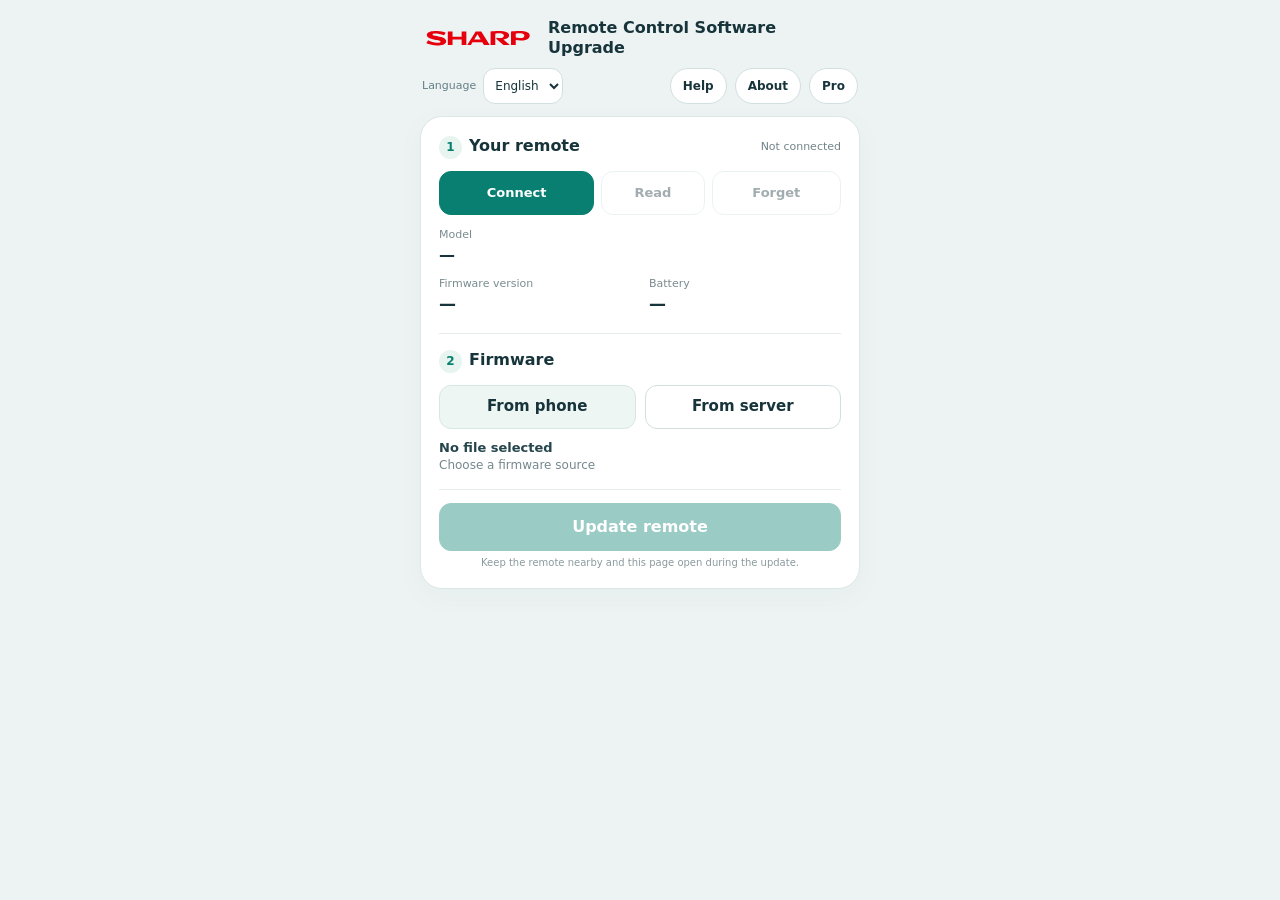
<file: docs/index.html>
<!doctype html><html lang="en"><head><meta charset="utf-8"><meta name="viewport" content="width=device-width, initial-scale=1"><meta http-equiv="Content-Security-Policy" content="default-src 'self'; style-src 'self'; script-src 'self'; connect-src 'self' https://firmware.umc-poland.com; img-src 'self' blob:; object-src 'none'; frame-src https://firmware.umc-poland.com; base-uri 'none'"><meta name="theme-color" content="#edf3f3"><meta name="description" content="Read and update your Sharp remote control from your phone."><title>Remote Control Software Upgrade</title><link rel="stylesheet" href="mobile.css?v=0.23.0"></head><body><header><div class="app-brand"><img class="sharp-logo" src="sharp-logo.svg" alt="SHARP" width="150" height="38"><h1>Remote Control Software Upgrade</h1></div><nav class="header-tools" aria-label="Application"><div class="language-switch"><label for="language" data-i18n="language">Language</label><select id="language" data-i18n-aria="language"><option value="en">English</option><option value="pl">Polski</option></select></div><button data-i18n="help" id="helpButton" type="button" aria-haspopup="dialog">Help</button><button data-i18n="about" id="aboutButton" type="button" aria-haspopup="dialog">About</button><button id="proButton" type="button" aria-haspopup="dialog" aria-pressed="false">Pro</button></nav></header><main id="browserTools"><section aria-labelledby="remoteHeading"><div class="section-title"><h2 id="remoteHeading"><span class="step">1</span><span data-i18n="remote" >Your remote</span></h2><span id="connectionState" class="badge">Not connected</span></div><div class="connection-actions"><button data-i18n="connect" id="connect" class="primary">Connect</button><button data-i18n="read" id="readRemote" disabled>Read</button><button data-i18n="disconnect" id="disconnect" disabled>Forget</button><a id="nativeForget" class="file-button" data-i18n="disconnect" href="intent://bridge/forget#Intent;scheme=rcota;package=com.scem.rcota;end" hidden>Forget</a></div><div id="pairedPanel" hidden><select id="pairedRemote" data-i18n-aria="pairedRemote" aria-label="Paired remote"></select><button id="pairedConnect" data-i18n="read">Read</button></div><dl class="remote-info"><div><dt data-i18n="model" >Model</dt><dd id="model">—</dd></div><div><dt data-i18n="firmwareVersion" >Firmware version</dt><dd id="firmware">—</dd></div><div><dt data-i18n="battery" >Battery</dt><dd id="level">—</dd></div></dl>
<dl id="proRemote" class="remote-info pro-info" hidden>
<div><dt>MAC</dt><dd id="proMac">—</dd></div>
<div><dt>VID</dt><dd id="proVid">—</dd></div>
<div><dt>PID</dt><dd id="proPid">—</dd></div>
<div><dt data-i18n="softwareVersion">Software version</dt><dd id="proSoftware">—</dd></div>
</dl><p id="proReadNote" class="screen-message" hidden></p>
<div id="proBridgeLinks" hidden></div></section><section id="webUpgrade" aria-labelledby="firmwareHeading"><div class="section-title"><h2 id="firmwareHeading"><span class="step">2</span><span data-i18n="firmware" >Firmware</span></h2></div><p id="bridgeUpgradeLink" hidden><button id="enableWebFirmware" type="button" data-i18n="openWebUpgrade">Connect for firmware</button></p><div class="file-actions"><button id="webChooseFile" class="file-button" type="button" data-i18n="phone">From phone</button><input id="webFirmware" type="file" accept=".bin,application/octet-stream" data-i18n-aria="chooseFile" aria-label="Choose firmware from your phone" hidden><button data-i18n="server" id="webPrepareServer" disabled>From server</button></div><div id="proFirmware" class="pro-firmware" hidden><label class="consent"><input id="proModelOverride" type="checkbox"><span data-i18n="proOverride">Allow a different model name (BIN)</span></label><p data-i18n="proOverrideHint">For engineering use after a model rename. Confirm hardware compatibility before installing.</p></div><div class="firmware-summary"><strong id="selectedFilename">No file selected</strong><span id="selectedVersion">Choose a firmware source</span></div><p id="webSolarDownload" hidden><a data-i18n="downloadBin" class="download-link" href="https://firmware.umc-poland.com/AN2303B-2UM-001/AN2303B-2UM-001_V0.1.0.bin" target="_blank" rel="noopener">Download BIN V0.1.0</a></p><div id="proOta" class="pro-ota" hidden>
<h3 data-i18n="serverFirmware">Server firmware</h3><label for="serverModel" data-i18n="serverModelLabel">Server catalogue model</label><input id="serverModel" type="text" maxlength="80" autocomplete="off" spellcheck="false" placeholder="AN4512E-20UM021-008"><button id="serverLookup" type="button" data-i18n="readOtaInfo">Read OTA Info TXT</button><button id="serverReadInfo" type="button" data-i18n="readInfoOnly">Read OTA Info TXT only</button><a id="serverIndexLink" target="_blank" rel="noopener" data-i18n="openServerIndex" hidden>Open server index</a><pre id="serverIndexText" hidden></pre><label id="serverIndexImport" hidden><span data-i18n="openIndexFile">Open downloaded index</span><input id="serverIndexFile" type="file" accept=".html,.htm,.txt,text/html,text/plain"></label><p id="proOtaStatus" role="status"></p><p id="serverError" class="server-error" hidden></p><pre id="proOtaText" hidden></pre><p id="serverInfoViewNote" data-i18n="infoViewNote" hidden>Direct server view. The app could not read or validate this TXT automatically.</p><iframe id="serverInfoView" title="OTA Info TXT from server" sandbox="" referrerpolicy="no-referrer" hidden></iframe><a id="proOtaLink" data-i18n="openOta" target="_blank" rel="noopener" hidden>Open OTA Info TXT</a><div id="serverBinary" hidden><p data-i18n="serverBinLabel">BIN listed in OTA Info TXT</p><strong id="serverBinaryName"></strong><p id="serverBinaryVersion"></p><a id="serverBinaryLink" class="download-link" target="_blank" rel="noopener" download data-i18n="saveServerBin">Save BIN to phone</a><button id="webDownloadServer" type="button" data-i18n="loadServerBin" disabled>Load BIN from server</button><p data-i18n="serverBinInstructions">Load BIN from server downloads and checks the listed file in this app. Save BIN to phone opens its direct server link. No installation starts until you confirm Update remote.</p></div><label id="proOtaImport" hidden><span data-i18n="loadOta">Open downloaded TXT</span><input id="proOtaFile" type="file" accept=".txt,text/plain"></label>
</div><div class="install-area"><div id="webReview" hidden><label class="consent"><input id="webConfirm" type="checkbox"><span id="webConfirmLabel" data-i18n="confirm" >This file is for my remote. I confirm installation.</span></label></div><button data-i18n="update" id="webInstall" class="primary" disabled>Update remote</button><progress id="webProgress" max="100" value="0" hidden aria-label="Update progress"></progress><p id="screenMessage" class="screen-message" role="status" hidden></p><p data-i18n="keepOpen" class="keep-open">Keep the remote nearby and this page open during the update.</p></div></section></main><dialog id="modelOverrideDialog" aria-labelledby="modelOverrideHeading"><h2 id="modelOverrideHeading" data-i18n="overrideTitle">Different model name</h2><p data-i18n="overrideWarning">This BIN filename does not match the connected model. An incompatible image can leave the remote unusable. Continue only if you have verified hardware and firmware compatibility.</p><dl class="remote-info"><div><dt data-i18n="model">Model</dt><dd id="overrideRemoteModel"></dd></div><div><dt data-i18n="binModel">Model in BIN filename</dt><dd id="overrideFileModel"></dd></div><div><dt data-i18n="selectedBin">Selected BIN</dt><dd id="overrideFilename"></dd></div></dl><div class="file-actions"><button id="cancelModelOverride" type="button" data-i18n="cancelOverride">Cancel</button><button id="approveModelOverride" type="button" class="primary" data-i18n="approveOverride">Yes, install this BIN</button></div></dialog><dialog id="proDialog" aria-labelledby="proHeading">
<div class="dialog-heading"><h2 id="proHeading">Pro</h2><button id="closePro" type="button" data-i18n-aria="close" aria-label="Close">×</button></div>
<form id="proForm"><label for="proPassword" data-i18n="password">Password</label>
<input id="proPassword" type="password" inputmode="numeric" autocomplete="off" required autofocus>
<p id="proError" data-i18n="wrongPassword" role="alert" hidden>Incorrect password.</p>
<button type="submit" class="primary" data-i18n="unlockPro">Unlock Pro</button></form>
</dialog><dialog id="aboutDialog" aria-labelledby="aboutHeading"><div class="dialog-heading"><h2 data-i18n="about" id="aboutHeading">About</h2><button id="closeAbout" data-i18n-aria="close" aria-label="Close">×</button></div><strong>Remote Control Software Upgrade</strong><dl class="about-info"><div><dt data-i18n="version" >Version</dt><dd>0.23.0</dd></div><div><dt data-i18n="author" >Author</dt><dd>Alexander Jermakov</dd></div><div><dt data-i18n="releaseDate" >Release date</dt><dd><time datetime="2026-11-13">2026-11-13</time></dd></div></dl></dialog><dialog id="helpDialog" aria-labelledby="helpHeading"><div class="dialog-heading"><h2 data-i18n="help" id="helpHeading">Help</h2><button id="closeHelp" data-i18n-aria="close" aria-label="Close">×</button></div><div id="normalHelp"><p data-i18n="helpIntro" >Use Chrome on Android with Bluetooth enabled.</p><h3 data-i18n="pairingTitle" >Pair the remote with the phone</h3><ol start="1"><li data-i18n="pair1" >Turn on Bluetooth and open this HTTPS page directly in Chrome on your phone. No Android app is required.</li><li data-i18n="pair2">Wake the remote. If it has not been paired, activate pairing using the instructions for your remote model.</li><li data-i18n="pair3" >Press Connect on this page, choose SHARP RCU or SHARP SOLAR RCU and allow access. Confirm any Android Pair request, including a pairing notification.</li><li data-i18n="pair4" >Wait for the exact model, firmware and battery. Keep this page open: firmware preparation and transfer use the same browser connection. An existing Android pairing can be kept if it works.</li></ol><h3 data-i18n="fileTitle" >Select the firmware</h3><ol start="5"><li data-i18n="file1" >Press From phone and choose the BIN for the exact displayed model. AN2303-2UM-001 and AN2303B-2UM-001 require different files.</li><li data-i18n="file2" >Or press From server. If Chrome blocks the server download, use the displayed download link, save the BIN and select it with From phone. The AN2303 manufacturer filename is accepted unchanged only when its catalogue checksum matches.</li><li data-i18n="file3" >Wait until the file is ready. Confirm it once. The BIN and confirmation are kept for the next units of the same model.</li></ol><h3 data-i18n="upgradeTitle" >Upgrade the remote</h3><ol start="8"><li data-i18n="upgrade1" >Press Update remote. Keep the remote powered and nearby; leave this page open.</li><li data-i18n="upgrade2" >Wait for the transfer to finish. At 100% the bytes have been sent; that alone does not confirm installation.</li><li data-i18n="upgrade3" >There are no automatic reconnection attempts. If the remote restarts and disconnects, wake it, repeat Back + Home for 3 seconds if pairing is needed, then press Reconnect and select the same remote to read its installed version.</li><li data-i18n="upgrade4" >For another unit, press Next remote and repeat steps 1–4. The retained matching BIN is prepared automatically; press Update remote.</li></ol><p data-i18n="fileNote" >Battery: at least 30%. Local BINs allow upgrade, downgrade or reinstall; server firmware must be newer. The BIN is retained in this browser when local storage is available. Each remote still needs a separate Update remote press.</p><p data-i18n="forgetHelp" >Forget closes the connection and revokes this website’s permission when Chrome supports it. It cannot remove Android system pairing: use Android Bluetooth settings for that. Chrome requires you to select each new physical remote once.</p><p data-i18n="reconnectHelp" >Forget does not delete Android pairing. After Forget, Connect opens a fresh device chooser. If Android pairing is stale, remove only that remote in Android Bluetooth settings and repeat steps 1–4.</p><h3 data-i18n="support" >Troubleshooting</h3><ul>
<li data-i18n="pairFallback">For remotes whose instructions specify Back + Home, hold them together for 3 seconds until the red LED flashes. Otherwise use the pairing procedure for your model. Then press Connect on this page.</li>
<li data-i18n="pairReset">If pressing MIC does not put the remote into pairing mode, perform a factory reset following the instructions for your remote model, then try pairing again.</li>
<li data-i18n="pairMissing">If Android pairing succeeds but this page cannot connect, remove only this remote from Android Bluetooth settings. Activate its pairing mode, press Connect on this page and confirm the Android pairing request. Do not re-enter pairing mode between reading and updating.</li>
</ul></div><div id="proHelp" hidden><p data-i18n="proHelpIntro">Pro is an engineering mode for firmware testing and model renaming.</p><h3 data-i18n="modeComparison">Normal mode and Pro</h3><ul><li data-i18n="proVersionHelp">Local BINs can upgrade, downgrade or reinstall the same version without a newer-version restriction. This is also available for local BINs in normal mode. Server updates still require a newer version in both modes.</li><li data-i18n="proModelHelp">Normal mode requires a BIN filename matching the connected model. In Pro, enable Allow a different model name (BIN) to bypass filename or server-catalogue matching. A separate warning and confirmation are shown before each overridden installation.</li><li data-i18n="proDataHelp">Pro shows additional information: MAC address (when available), VID (Vendor ID), PID (Product ID), software version and OTA server metadata. VID and PID are displayed in hexadecimal and decimal.</li><li data-i18n="proMacHelp">Web Bluetooth does not expose the physical MAC address. In the web app this field is unavailable; it is not reconstructed from the browser device ID. VID and PID appear when the remote provides them.</li><li data-i18n="proChecksHelp">Pro retains battery, BIN size and hash, OTA service and live-device checks. The operator is responsible for hardware and firmware compatibility.</li></ul></div><p data-i18n="diagnosticsHint" >Save a report with remote information and the activity log for support.</p><button id="shareDiagnostic" type="button" data-i18n="shareDiagnostic">Share Diagnostic</button><p id="diagnosticStatus" role="status" hidden></p></dialog><!-- Internal data targets used by the Bluetooth and export modules. -->
<div hidden aria-hidden="true"><span id="transport"></span><span id="environment"></span><span id="browserIntro"></span><span id="localIntro"></span><span id="connection"></span><span id="status"></span><span id="pairing"></span><span id="readTime"></span><span id="name"></span><span id="software"></span><span id="hardware"></span><span id="manufacturer"></span><span id="address"></span><button id="choose"></button><button id="original"></button><input id="allDevices" type="checkbox"><input id="otaModel"><button id="checkOta"></button><span id="otaStatus"></span><span id="otaVersion"></span><span id="otaCurrent"></span><span id="otaBinary"></span><span id="otaComparison"></span><pre id="otaDetails"></pre><input id="file" type="file"><pre id="fileInfo"></pre><pre id="services"></pre><pre id="log"></pre><button id="webPrepareLocal"></button><p id="webUpgradeStatus"></p><pre id="webPackage"></pre><button id="openBrowserTools"></button></div>
<script src="customer-ui.js?v=0.23.0"></script><script src="local-bridge.js?v=0.23.0"></script><script src="ota.js?v=0.23.0"></script><script src="app.js?v=0.23.0"></script><script src="diagnostics.js?v=0.23.0"></script><script src="ota-client.js?v=0.23.0"></script><script src="telink-ota.js?v=0.23.0"></script><script src="firmware-store.js?v=0.23.0"></script><script src="web-upgrade.js?v=0.23.0"></script><script src="simple-ui.js?v=0.23.0"></script></body></html>
</file>
<file: docs/mobile.css>
:root{font-family:system-ui,-apple-system,"Segoe UI",sans-serif;color:#17343b;background:#edf3f3;font-size:15px;line-height:1.4;color-scheme:light}*{box-sizing:border-box}body{margin:0;padding:12px 14px max(12px,env(safe-area-inset-bottom));}button,input,label{font:inherit}button,.file-button,.download-link{min-height:44px;border:1px solid #d2dfdf;border-radius:12px;background:#fff;color:#17343b;padding:10px 14px;font-weight:650;cursor:pointer;text-align:center;text-decoration:none}button:focus-visible,label:focus-within,a:focus-visible{outline:3px solid #4fb5a5;outline-offset:3px}button:disabled{opacity:.4;cursor:default}button.primary{background:#087f70;border-color:#087f70;color:#fff}header,main{max-width:440px;margin:auto}header{display:flex;align-items:center;justify-content:space-between;padding:3px 2px 12px}header strong{display:block;font-size:20px;letter-spacing:.4px}header small{font-size:12px;color:#698087}header button{min-height:36px;padding:6px 13px;font-size:13px;border-radius:20px}main{padding:18px;background:white;border:1px solid #dce7e7;border-radius:22px;box-shadow:0 8px 30px #17343b08}section+section{border-top:1px solid #e6eded;margin-top:16px;padding-top:15px}.section-title{display:flex;align-items:center;justify-content:space-between;margin-bottom:12px}h1,h2,p{margin:0}h2{font-size:16px}.step{display:inline-grid;place-items:center;width:23px;height:23px;border-radius:50%;font-size:12px;color:#087f70;background:#e7f4f0;margin-right:7px}.badge{font-size:11px;color:#718489;white-space:nowrap}.badge.connected{color:#087f70}.connection-actions{display:grid;grid-template-columns:1.2fr .8fr 1fr;gap:7px}.connection-actions button{padding:9px 4px;font-size:13px}.remote-info{margin:12px 0 0;display:grid;grid-template-columns:1fr 1fr;gap:9px 18px}.remote-info div:first-child{grid-column:1/-1}.remote-info dt{color:#7a8b90;font-size:11px}.remote-info dd{margin:2px 0 0;font-size:17px;font-weight:650;overflow-wrap:anywhere}.remote-info div:first-child dd{font-size:16px}.file-actions{display:grid;grid-template-columns:1fr 1fr;gap:9px}.file-button{display:flex;align-items:center;justify-content:center;background:#eef6f4;border-color:#d7e8e2}.file-button input{position:absolute;width:1px;height:1px;opacity:0}.file-button:has(input:disabled){opacity:.4;cursor:default}.firmware-summary{margin-top:10px;min-height:37px;font-size:12px;color:#75888d;overflow-wrap:anywhere}.firmware-summary strong{display:block;color:#25454c;font-size:13px}.download-link{display:block;margin-top:8px;font-size:13px;background:#eef6f4}.install-area{margin-top:13px;padding-top:13px;border-top:1px solid #e6eded}.consent{display:flex;align-items:flex-start;gap:9px;font-size:12px;color:#49666e;margin-bottom:11px}.consent input{margin:2px 0 0;width:18px;height:18px;flex:none;accent-color:#087f70}#webInstall{width:100%;font-size:16px;min-height:48px}progress{width:100%;height:8px;margin:12px 0 0;accent-color:#087f70}.screen-message{min-height:35px;margin-top:11px;color:#627d85;font-size:12px}.screen-message.error{color:#aa492b}.screen-message.success{color:#087f70}.keep-open{font-size:10px;text-align:center;color:#8a9a9d;margin-top:5px}dialog{width:min(420px,calc(100vw - 28px));max-height:85dvh;border:0;border-radius:22px;padding:22px;color:#17343b;box-shadow:0 20px 80px #16343b33}dialog::backdrop{background:#17343b77}.dialog-heading{display:flex;align-items:center;justify-content:space-between;margin-bottom:12px}.dialog-heading h2{font-size:20px}.dialog-heading button{padding:4px 10px;min-width:36px;min-height:36px;font-size:20px}dialog p{font-size:13px;color:#627d85;margin:8px 0}dialog h3{font-size:15px;margin:19px 0 10px}dialog ol{padding-left:20px;font-size:13px;line-height:1.55}dialog li+li{margin-top:7px}dialog #export{width:100%;margin-top:13px}dialog .version{font-size:12px;color:#087f70}[hidden]{display:none!important}@media(max-height:720px){body{padding-top:7px}header{padding-bottom:8px}main{padding:14px}.section-title{margin-bottom:9px}section+section{margin-top:12px;padding-top:12px}.remote-info{margin-top:9px;gap:7px}.install-area{margin-top:9px;padding-top:10px}.screen-message{margin-top:8px;min-height:31px}.firmware-summary{min-height:30px;margin-top:8px}}

header{display:block;padding-top:6px}.app-brand{display:flex;align-items:center;gap:14px}.sharp-logo{display:block;width:112px;height:auto;flex:none}.app-brand h1{font-size:16px;line-height:1.25;font-weight:650;max-width:240px}.header-tools{display:flex;align-items:center;justify-content:flex-end;gap:8px;margin-top:10px}.header-tools button{font-size:12px;min-height:36px;padding:7px 12px}.language-switch{display:flex;align-items:center;gap:7px;margin-right:auto}.language-switch label{font-size:11px;color:#647e85}.language-switch select{font:inherit;font-size:12px;min-height:36px;padding:6px 7px;border:1px solid #d2dfdf;background:#fff;color:#17343b;border-radius:12px}.about-info{font-size:13px;margin:20px 0 2px}.about-info>div{display:flex;justify-content:space-between;gap:18px;margin-top:12px}.about-info dt{color:#718489}.about-info dd{margin:0;text-align:right;font-weight:600}#export{width:100%;margin-top:13px}@media(max-width:350px){.sharp-logo{width:94px}.app-brand{gap:10px}.app-brand h1{font-size:15px}.header-tools{gap:6px}.header-tools button{padding:7px 8px}.language-switch{gap:5px}.language-switch select{padding:6px 4px}}

.download-link{overflow-wrap:anywhere}

.pro-info,.pro-ota{border-top:1px solid #e6eded;margin-top:12px;padding-top:12px}
.pro-info div:first-child{grid-column:auto}
.pro-info dd{font-size:14px}
.pro-ota h3{margin:0 0 6px;font-size:14px}
.pro-ota p,.pro-ota label{font-size:13px}
.pro-ota pre{white-space:pre-wrap;overflow-wrap:anywhere;max-height:14rem;overflow:auto;background:#edf3f3;border-radius:8px;padding:10px}
.pro-ota label{display:block;margin-top:8px}
.pro-ota input{display:block;max-width:100%;margin-top:4px}
#proButton[aria-pressed="true"]{background:#087f70;color:white}
#proForm input{display:block;width:100%;min-height:44px;margin:5px 0 12px;padding:8px;border:1px solid #d2dfdf;border-radius:8px}
dialog ul{padding-left:20px;font-size:13px;line-height:1.55}
@media(max-width:380px){.language-switch label{position:absolute;width:1px;height:1px;overflow:hidden;clip-path:inset(50%)}}

#pairedPanel,#proBridgeLinks,#bridgeUpgradeLink{margin-top:12px}
#proBridgeLinks a{display:block;margin-top:6px}
#pairedRemote{max-width:70%;margin-right:6px}

.pro-firmware{margin-top:12px;padding:12px;border:1px solid #e5bb75;border-radius:12px;background:#fff8eb}.pro-firmware p{font-size:12px;color:#72541e}.pro-firmware .consent{margin-bottom:6px}#modelOverrideDialog .file-actions{margin-top:18px}#modelOverrideDialog dd{font-size:14px}

#helpDialog #shareDiagnostic{width:100%;margin-top:8px}#proHelp ul{padding-left:20px;font-size:13px;line-height:1.55}#diagnosticStatus{font-size:12px}

#proOta{margin-top:14px;padding:12px;border:1px solid #d7e8e2;border-radius:12px;background:#f6faf9}#proOta h3{margin:0 0 10px;font-size:15px}#serverModel{display:block;width:100%;min-height:44px;margin:6px 0;padding:8px;border:1px solid #ccdcdc;border-radius:8px}#serverLookup,#webDownloadServer{width:100%;margin:6px 0}#serverBinary strong{display:block;overflow-wrap:anywhere}#serverBinary p{margin:8px 0;font-size:12px}#proOtaText{white-space:pre-wrap;overflow-wrap:anywhere;background:white;padding:10px;border-radius:8px;font-size:12px}.server-error{color:#a34527;font-size:12px;overflow-wrap:anywhere}

#serverIndexText{white-space:pre-wrap;overflow-wrap:anywhere;font-size:11px;background:white;border-radius:8px;padding:10px}#serverIndexImport{display:block;margin:8px 0;font-size:12px}

#serverInfoView{width:100%;min-height:200px;border:1px solid #ccc;background:#fff;border-radius:6px}
</file>
